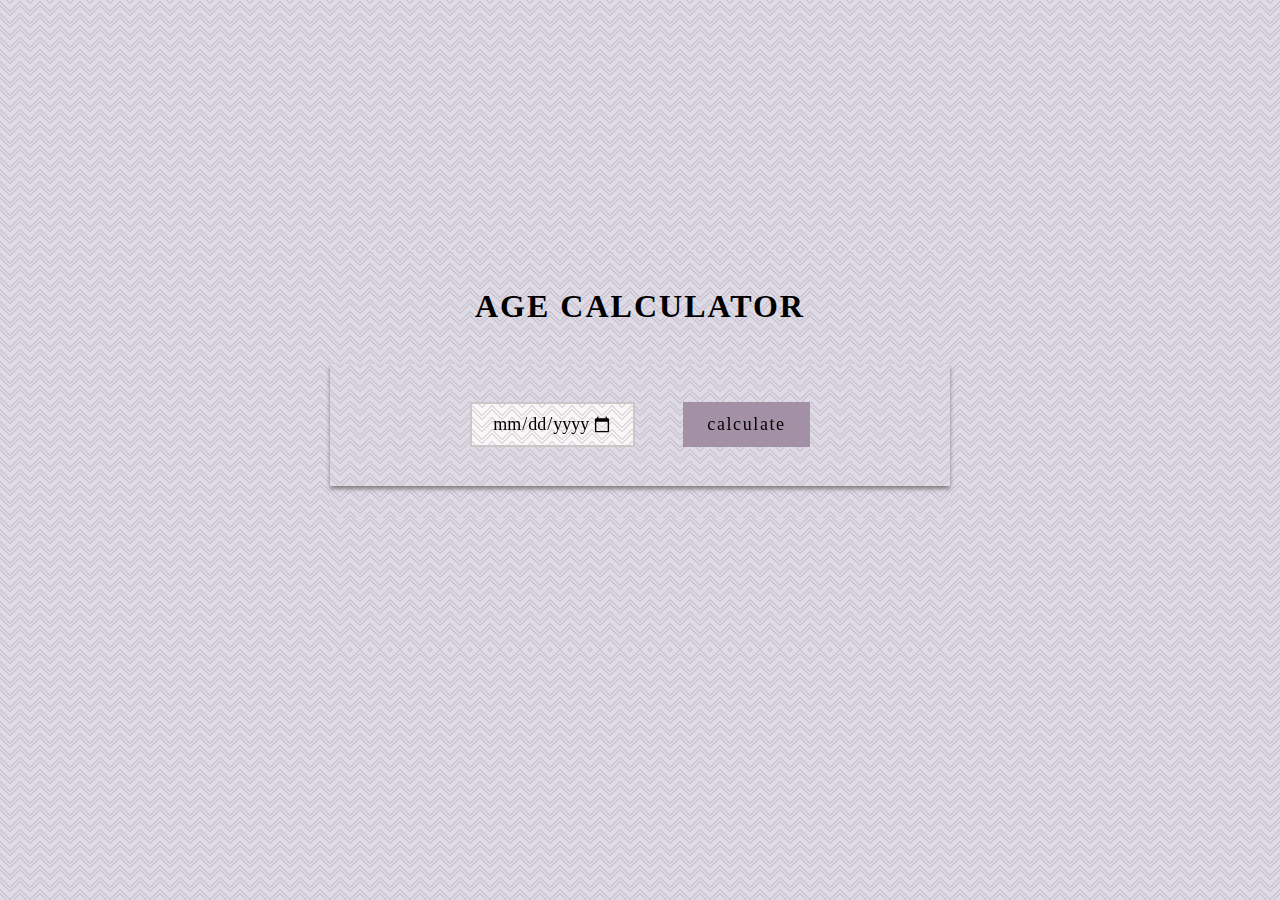
<file: AgeCalculator/index.html>
<!DOCTYPE html>
<html lang="en">

<head>
    <meta charset="UTF-8">
    <meta name="viewport" content="width=device-width, initial-scale=1.0">
    <title>AGE CALCULATOR</title>
    <style>
        * {
            margin: 0;
            padding: 0;
            box-sizing: border-box;
            border: none;
            outline: none;
            font-family: Comic Sans MS;
            background-color: #DFDBE5;
            background-image: url("data:image/svg+xml,%3Csvg xmlns='http://www.w3.org/2000/svg' width='20' height='12' viewBox='0 0 20 12'%3E%3Cg fill-rule='evenodd'%3E%3Cg id='charlie-brown' fill='%239C92AC' fill-opacity='0.4'%3E%3Cpath d='M9.8 12L0 2.2V.8l10 10 10-10v1.4L10.2 12h-.4zm-4 0L0 6.2V4.8L7.2 12H5.8zm8.4 0L20 6.2V4.8L12.8 12h1.4zM9.8 0l.2.2.2-.2h-.4zm-4 0L10 4.2 14.2 0h-1.4L10 2.8 7.2 0H5.8z'/%3E%3C/g%3E%3C/g%3E%3C/svg%3E");
        }

        .container {
            display: flex;
            flex-direction: column;
            justify-content: center;
            align-items: center;
            height: 100vh;
        }

        .content {
            height: 400px;
            text-align: center;
        }

        #heading {
            text-transform: uppercase;
            font-size: 2.5vw;
            font-weight: bolder;
            letter-spacing: 2px;
            padding: 3vw 0;
        }

        .input {
            padding: 3vw 11vw;
            filter: drop-shadow(0px 3px 2px grey);
            display: flex;
            gap: 3rem;
        }

        input[type="date"] {
            font-size: 18px;
            background-color: #fbf6f6;
            padding: 9px 20px;
            border: 2px solid #c8c8c8;
            cursor: auto;
        }

        input[type="date"]:focus {
            border: 2px solid;
        }

        #calculateBtn {
            font-size: 18px;
            background-color: #a490a4;
            padding: 9px 24px;
            letter-spacing: 1.6px;
            cursor: pointer;
        }

        #calculateBtn:hover {
            border: 2px solid;
        }

        #result {
            margin: 3.5vw 0;
            font-size: 20px;
        }

        span {
            color: #8054bd;
        }

        #alert {
            text-align: left;
            padding: 1rem;
            font-size: smaller;
            color: red;
        }
    </style>
</head>

<body>
    <div class="container">
        <div class="content">
            <h2 id="heading">age calculator</h2>
            <div class="input">
                <input type="date" name="date" id="userdate" title="pick the date">
                <button type="submit" id="calculateBtn" onclick="calculateAge()"
                    title="calculate the age">calculate</button>
            </div>
            <p id="alert"></p>
            <p id="result"></p> 
        </div>
    </div>
    <!-- script file -->
    <script src="script.js"></script>
</body>

</html>
</file>
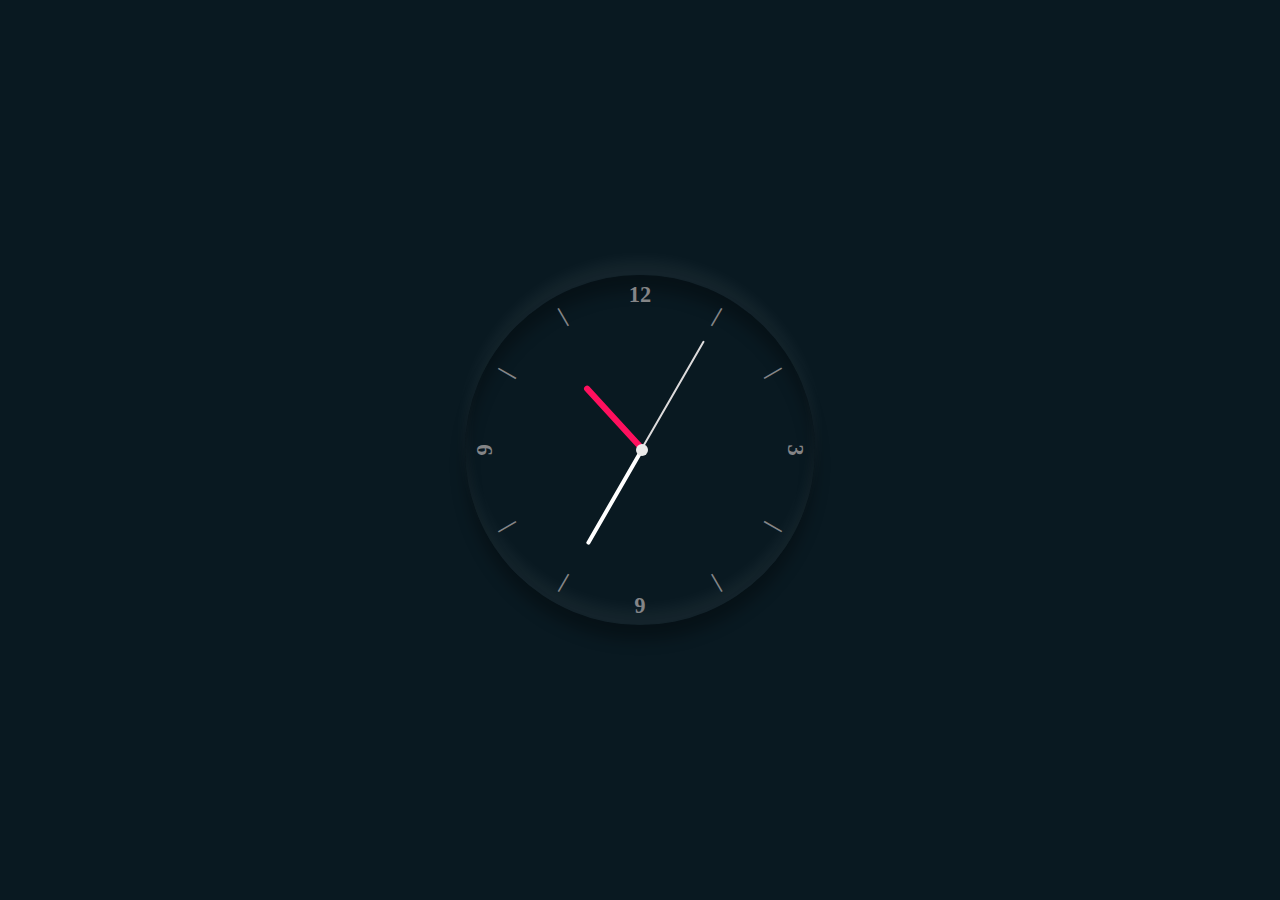
<file: AnalogClock/index.html>
<!DOCTYPE html>
<html lang="en">
<head>
    <meta charset="UTF-8">
    <meta name="viewport" content="width=device-width, initial-scale=1.0">
    <title>Analog Clock</title>
    <link rel="stylesheet" href="style.css">
</head>
<body>
    <div class="clock">
        <div class="number number1">|</div>
        <div class="number number2">|</div>
        <div class="number number3">3</div>
        <div class="number number4">|</div>
        <div class="number number5">|</div>
        <div class="number number6">6</div>
        <div class="number number7">|</div>
        <div class="number number8">|</div>
        <div class="number number9">9</div>
        <div class="number number10">|</div>
        <div class="number number11">|</div>
        <div class="number number12">12</div>
        <div class="hand hours" data-hour-hand></div>
        <div class="hand minutes" data-minute-hand></div>
        <div class="hand seconds" data-second-hand></div>
    </div>
    <script src="script.js"></script>
</body>
</html>
</file>
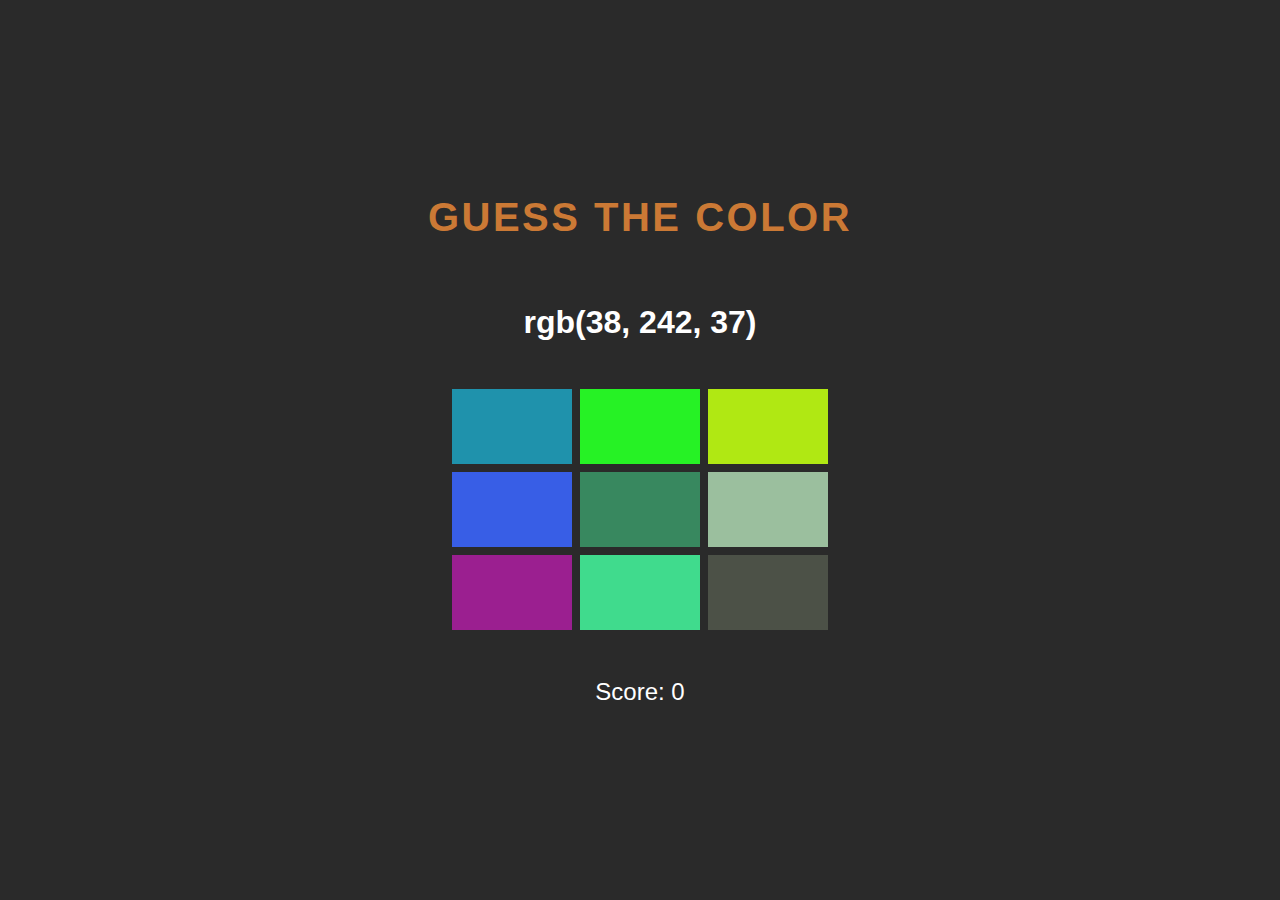
<file: ColorGuess/index.html>
<!DOCTYPE html>
<html lang="en">

<head>
    <meta charset="UTF-8">
    <meta name="viewport" content="width=device-width, initial-scale=1.0">
    <title>Color Guessing Game</title>
    <link rel="stylesheet" href="style.css">
</head>

<body>
    <h1 id="heading">Guess the color</h1>
    <div class="main_container">
        <h1 id="rgb_color"></h1>
        <div class="color_container">
        </div>
        <div id="scoreParent">Score: <span id="score"></span></div>
    </div>
    <script src="script.js"></script>
</body>

</html>
</file>
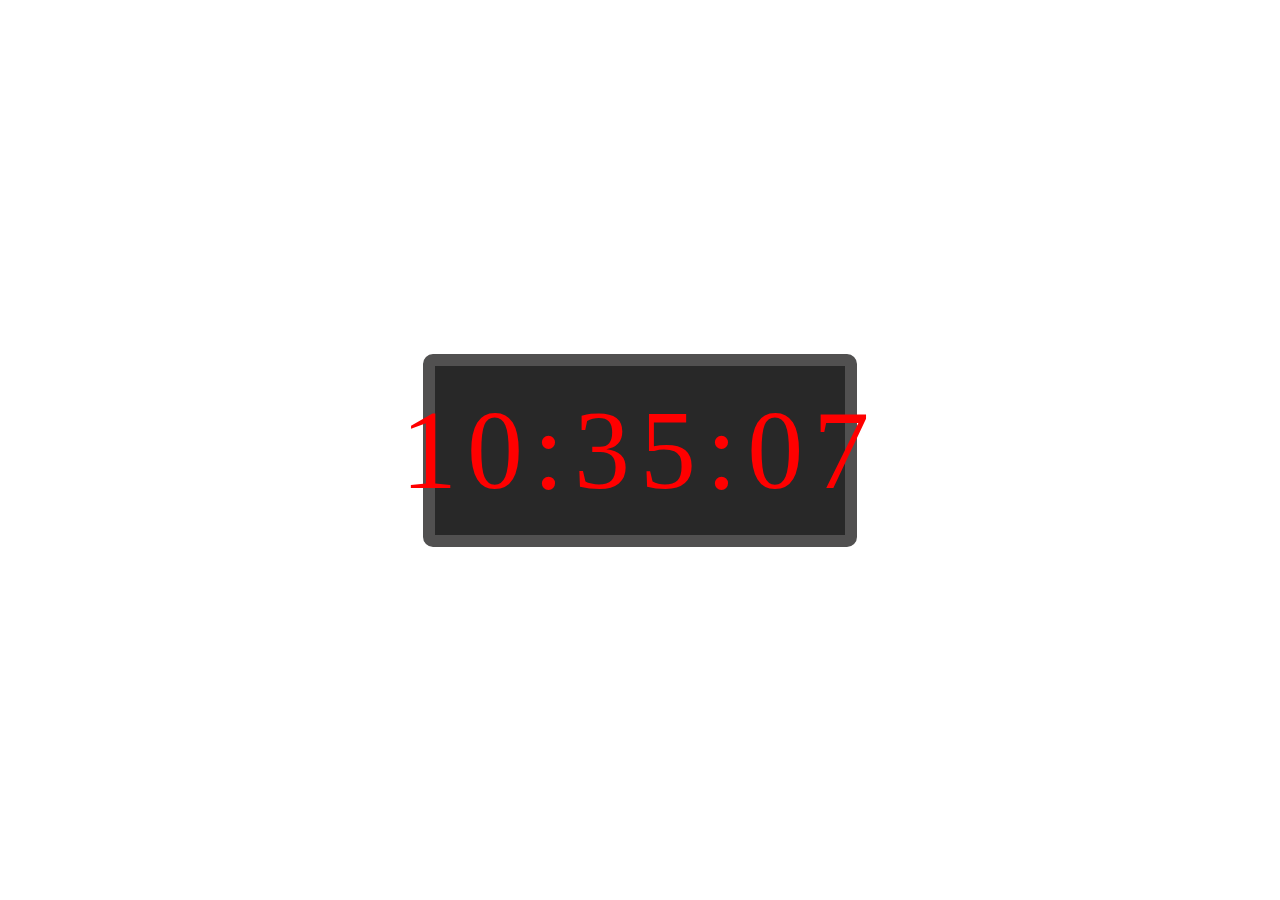
<file: DigitalClock/index.html>
<!DOCTYPE html>
<html lang="en">

<head>
  <meta charset="UTF-8">
  <meta name="viewport" content="width=device-width, initial-scale=1.0">
  <title>Digital Clock</title>
  <style>
    body {
      display: flex;
      justify-content: center;
      align-items: center;
      height: 100vh;
      margin: 0;
      background-color: rgb(255, 255, 255);
      color: white;
    }

    .box {
      background-color: #282828;
      border: 12px solid #515050;
      padding: 20px 30px;
      width: 350px;
      border-radius: 10px;
      text-align: center;
      display: inline-flex;
      justify-content: center;
      align-self: center;
    }


    .clock {
      font-size: 7em;
      letter-spacing: 10px;
      color: red;
      font-family: Ticking Timebomb BB Regular;
    }

    #toggle {
      position: fixed;
      right: 20px;
      top: 20px;
    }
  </style>
</head>

<body>
  <div class="box">
    <div class="clock" id="clock"></div>
  </div>
  <script>
    function updateClock() {
      let clock = document.getElementById("clock");
      let time = new Date();
      let hours = time.getHours();
      let minutes = time.getMinutes();
      let seconds = time.getSeconds();
      let formattedTime = `${pad(hours)}:${pad(minutes)}:${pad(seconds)}`

      clock.innerHTML = formattedTime;
    }
    function pad(number) {
      return (number < 10 ? '0' : '') + number;
    }
    updateClock();
    setInterval(updateClock, 1000)

  </script>
</body>

</html>
</file>
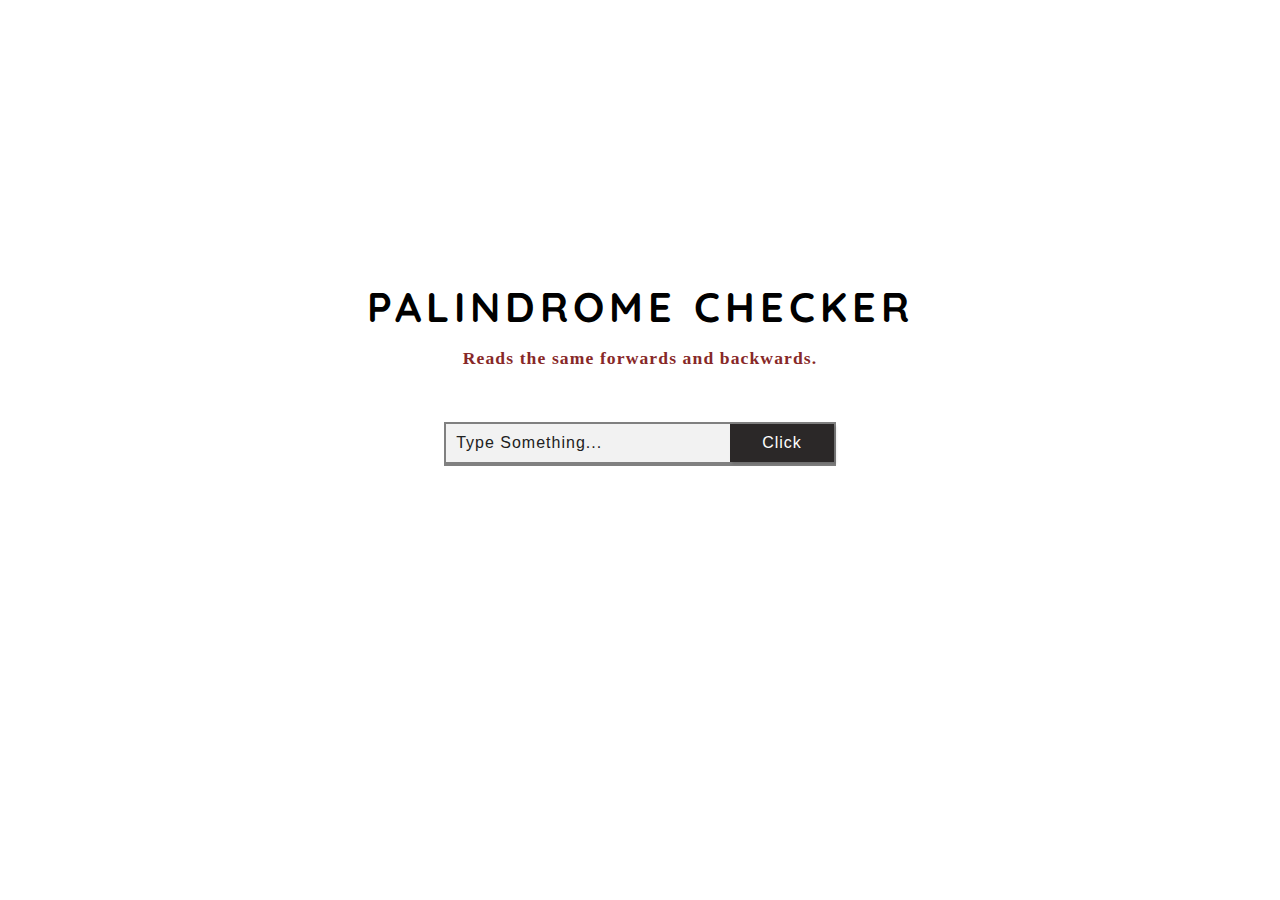
<file: palindrome/index.html>
<!DOCTYPE html>
<html lang="en">

<head>
    <meta charset="UTF-8">
    <meta name="viewport" content="width=device-width, initial-scale=1.0">
    <title>Palindrome Checker</title>
    <link rel="stylesheet" href="style.css">

<body>
    <h1 id="heading">Palindrome checker</h1>
    <p id="description">Reads the same forwards and backwards.</p>
    <div class="container">
        <div class="wrapper">
            <div class="inputbox-button">
                <input type="search" name="inputBox" id="" autocomplete="off" placeholder="Type something...">
                <button id="clickButton">Click</button>
            </div>
            <div class="autocomplete-box">
            </div>
        </div>
        <p id="errorMsg"></p>
        <p id="results"></p>
    </div>
    <script src="script.js"></script>
</body>

</html>
</file>
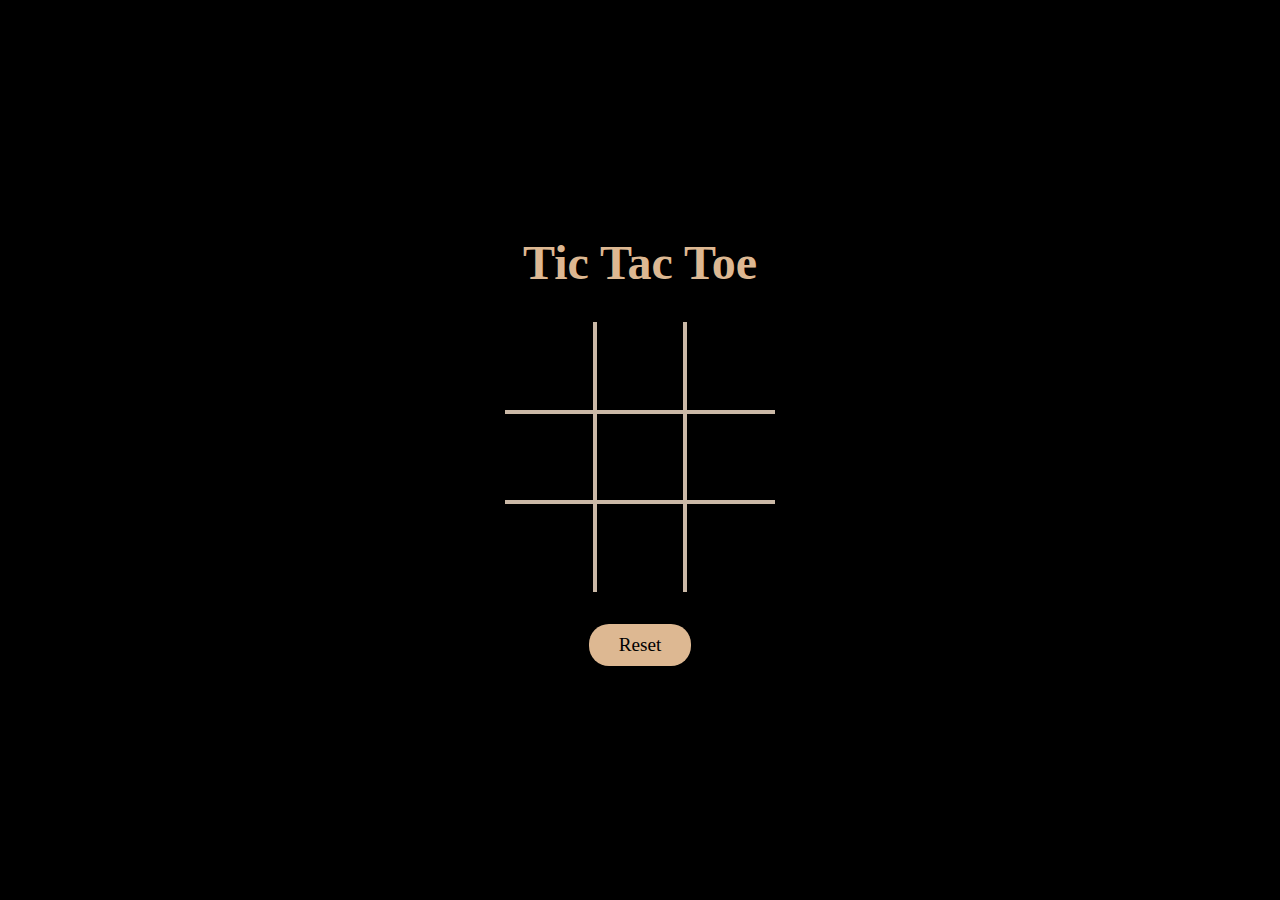
<file: tic-tac-toe/index.html>
<!DOCTYPE html>
<html lang="en">

<head>
    <meta charset="UTF-8">
    <meta name="viewport" content="width=device-width, initial-scale=1.0">
    <title>Tic-Tac-Toe</title>
    <link rel="stylesheet" href="style.css">
</head>

<body>
    <main>
        <div class="wrapper">
            <h1>tic tac toe</h1>
            <div class="game">
                <button class="boxes box1 border-top border-left"></button>
                <button class="boxes box2 border-top"></button>
                <button class="boxes box3 border-top border-right"></button>
                <button class="boxes box4 border-left"></button>
                <button class="boxes box5"></button>
                <button class="boxes box6 border-right"></button>
                <button class="boxes box7 border-bottom border-left"></button>
                <button class="boxes box8 border-bottom"></button>
                <button class="boxes box9 border-bottom border-right"></button>
            </div>
            <button id="reset">Reset</button>
        </div>
        <div class="overlay">
            <p id="result"></p>
            <button id="newgame">new game</button>
        </div>
    </main>
    <script src="script.js"></script>
</body>

</html>
</file>
<file: AnalogClock/style.css>
* {
    margin: 0;
    padding: 0;
    box-sizing: border-box;
}

body {
    display: flex;
    justify-content: center;
    align-items: center;
    min-height: 100vh;
    background-color: #091921;
}

.clock {
    width: 350px;
    height: 350px;
    border-radius: 50%;
    position: relative;
    box-shadow: 0 -15px 15px rgba(255, 255, 255, 0.05), inset 0 -15px 15px rgba(255, 255, 255, 0.05), 0 15px 15px rgba(0, 0, 0, 0.3), inset 0 15px 15px rgba(0, 0, 0, 0.3)
}

.clock .number {
    --rotation: 0;
    /* default rotation */
    padding: 7px;
    font-size: 1.4rem;
    font-weight: 600;
    color: #848587;
    position: absolute;
    width: 100%;
    height: 100%;
    text-align: center;
    transform: rotate(var(--rotation));
    /*rotation variable*/
}

.clock .number1 {
    --rotation: 30deg;
}

.clock .number2 {
    --rotation: 60deg;
}

.clock .number3 {
    --rotation: 90deg;
}

.clock .number4 {
    --rotation: 120deg;
}

.clock .number5 {
    --rotation: 150deg;
}

.clock .number6 {
    --rotation: 180deg;
}

.clock .number7 {
    --rotation: 210deg;
}

.clock .number8 {
    --rotation: 240deg;
}

.clock .number9 {
    --rotation: 270deg;
}

.clock .number10 {
    --rotation: 300deg;
}

.clock .number11 {
    --rotation: 330deg;
}

.clock .number12 {
    --rotation: 360deg;
}

.clock .hand {
    position: absolute;
    left: 50%;
    bottom: 50%;
    background-color: black;
    z-index: 1;
    transform: translateX(-50%);
    transform-origin: bottom;
}

.clock .hand.hours {
    width: 5.7px;
    border-radius: 20px;
    height: 24.5%;
    background-color: #ff105e;
}

.clock .hand.minutes {
    width: 3.6px;
    border-radius: 20px;
    height: 31%;
    background-color: #ffffff;
}

.clock .hand.seconds {
    width: 1.9px;
    border-radius: 20px;
    height: 36%;
    /* bottom: 45%; */
    background-color: #dddbdc;
}

.clock::after {
    content: '';
    position: absolute;
    top: 50%;
    left: 50.7%;
    transform: translate(-50%, -50%);
    height: 12px;
    width: 12px;
    border-radius: 50%;
    background-color: rgb(234, 233, 233);
    z-index: 2;
}
</file>
<file: ColorGuess/style.css>
* {
    padding: 0;
    margin: 0;
    box-sizing: border-box;
}

body {
    display: flex;
    justify-content: center;
    flex-direction: column;
    align-items: center;
    background-color: rgb(42, 42, 42);
    min-height: 100vh;
    color: rgb(20, 13, 3);
    font-family: 'Lucida Sans', 'Lucida Sans Regular', 'Lucida Grande', 'Lucida Sans Unicode', Geneva, Verdana, sans-serif;
}

#rgb_color {
    color: white;
    text-align: center;
    padding-bottom: 3rem;
}

.color_container {
    display: grid;
    grid-template-columns: repeat(3, auto);
    gap: 0.5rem;
}

.color_box {
    display: block;
    height: 75px;
    width: 120px;
}

.color_box:hover {
    border: 1px solid rgb(255, 255, 255);
}

.color_box::before {
    content: "✔";
    color: #2aa02a;
    font-size: 1.6rem;
    width: 100%;
    font-weight: bolder;
    display: inline-flex;
    height: 100%;
    justify-content: center;
    align-items: center;
    display: none;
    animation: scaleup 2s forwards;
}

@keyframes scaleup {
    100% {
        transform: scale(1);
    }

    50% {
        transform: scale(1.5);
    }

    80% {
        transform: scale(1);
    }

    100% {
        transform: scale(1);
    }
}

.color_box.match::before,
.color_box.noMatch::after {
    display: inline-flex;
}

.color_box::after {
    content: "✖";
    color: #ea1616;
    font-size: 1.6rem;
    width: 100%;
    font-weight: bolder;
    display: inline-flex;
    height: 100%;
    justify-content: center;
    align-items: center;
    display: none;
    animation: scaleup 2s forwards;
}

#scoreParent {
    color: white;
    text-align: center;
    font-family: inherit;
    font-size: 1.5rem;
    padding-top: 3rem;
}

#heading {
    font-size: 2.5rem;
    text-transform: uppercase;
    color: rgb(203, 121, 53);
    text-align: center;
    letter-spacing: 2.5px;
    padding-bottom: 4rem;
    font-family: inherit
}
</file>
<file: palindrome/style.css>
@import url('https://fonts.googleapis.com/css2?family=Edu+AU+VIC+WA+NT+Dots:wght@400..700&family=Quicksand:wght@300..700&display=swap');

* {
    margin: 0;
    padding: 0;
    outline: none;
    box-sizing: border-box;
    text-decoration: none;
    list-style: none;
}

body {
    background-image: url('https://i.pinimg.com/236x/37/a8/a3/37a8a3080542e1fa872d7ac5df31bfb8.jpg');
    background-position: center;
    display: flex;
    justify-content: center;
    min-height: 87vh;
    flex-direction: column;
    align-items: center;
}

#heading {
    text-transform: uppercase;
    padding: 2rem 0 1rem 0;
    letter-spacing: 5px;
    font-family: "Quicksand", sans-serif;
    font-size: clamp(1.6rem, 2.6vw + 0.5rem, 3rem);
}

input[type="search"] {
    padding-left: 10px;
    width: 280px;
    border-radius: 2px;
    border: none;
    font-size: 1rem;
    background-color: transparent;
    letter-spacing: 1px;
    text-transform: capitalize;
}

.inputbox-button {
    border: 2px solid grey;
    background-color: #7e7e7e1a;
    border-bottom: none;
}

li {
    font-size: 19px;
    padding: 10px 14px;
    letter-spacing: 1px;
    border-bottom: 1px solid grey;
    text-transform: capitalize;
}

#description {
    font-size: 1.1rem;
    font-weight: 600;
    letter-spacing: 1.1px;
    color: #872828;
    padding-bottom: 3em;
}

#clickButton {
    padding: 10px 32px;
    font-size: 1rem;
    background-color: #2b2828;
    letter-spacing: 1px;
    color: white;
    border: none;
    box-shadow: rgba(0, 0, 0, 0.15) 1.95px 1.95px 2.6px;

}

::placeholder {
    font-size: 1rem;
    color: rgb(33, 33, 33);
    text-transform: capitalize;
}

.autocomplete-box {
    border: 2px solid grey;
    background-color: #7e7e7e1a;
    /* border-top: none; */
}

#results {
    padding: 1rem 0 2rem 3rem;
    font-size: 1.5rem;
    letter-spacing: 1px;
    color: #312f2f;
}

span,
.not {
    text-transform: capitalize;
    color: #872828;
    font-weight: 600;
}

#errorMsg {
    color: #872828;
    font-weight: 600;
    padding: 10px;
}

.autocomplete-box li.active {
    background-color: #d3d3d3;
}

@media screen and (max-width:400px) {
    input[type="search"] {
        width: 200px;
    }

    #heading,
    #description {
        letter-spacing: unset;
    }

    #results {
        padding: 1rem 0 2rem 1rem;
    }
}
</file>
<file: tic-tac-toe/style.css>
* {
    margin: 0;
    padding: 0;
    box-sizing: border-box;
}

body {
    font-family: "Permanent Marker", Cursive;
}

.wrapper {
    display: flex;
    justify-content: center;
    align-items: center;
    gap: 2rem;
    flex-direction: column;
    min-height: 100vh;
    background-color: #000000;
}

h1 {
    font-size: 3rem;
    color: #ddb892;
    text-transform: capitalize;
    font-family: "Permanent Marker", Cursive;
}

.game {
    display: grid;
    grid-template-columns: repeat(3, auto);
}

.boxes {
    height: 90px;
    width: 90px;
    font-size: 4rem;
    cursor: pointer;
    text-shadow: #e71919 0 0 12px;
    color: rgb(255, 255, 255);
    background-color: transparent;
    font-family: "Permanent Marker", Cursive;
    border: 2px solid #cbb9a7;
}

.border-top {
    border-top: 0;
}

.border-bottom {
    border-bottom: 0;
}

.border-left {
    border-left: 0;
}

.border-right {
    border-right: 0;
}

#reset,
#newgame {
    background-color: #ddb892;
    text-transform: capitalize;
    padding: 10px 30px;
    border-radius: 20px;
    font-size: 1.2rem;
    font-weight: 500;
    border: none;
    cursor: pointer;
    font-family: "Permanent Marker", Cursive;
}

#newgame:hover,
#reset:hover {
    background-color: hsl(30, 52%, 60%);
}

#result {
    font-size: 2rem;
    color: #ddb892;
}

.overlay {
    position: fixed;
    top: 0;
    left: 0;
    width: 100%;
    height: 100%;
    background-color: hsl(0, 0%, 0%, 0.8);
    display: flex;
    flex-direction: column;
    gap: 2rem;
    justify-content: center;
    align-items: center;
    z-index: 10;
    display: none;
    /* initially hidden */
}
</file>
